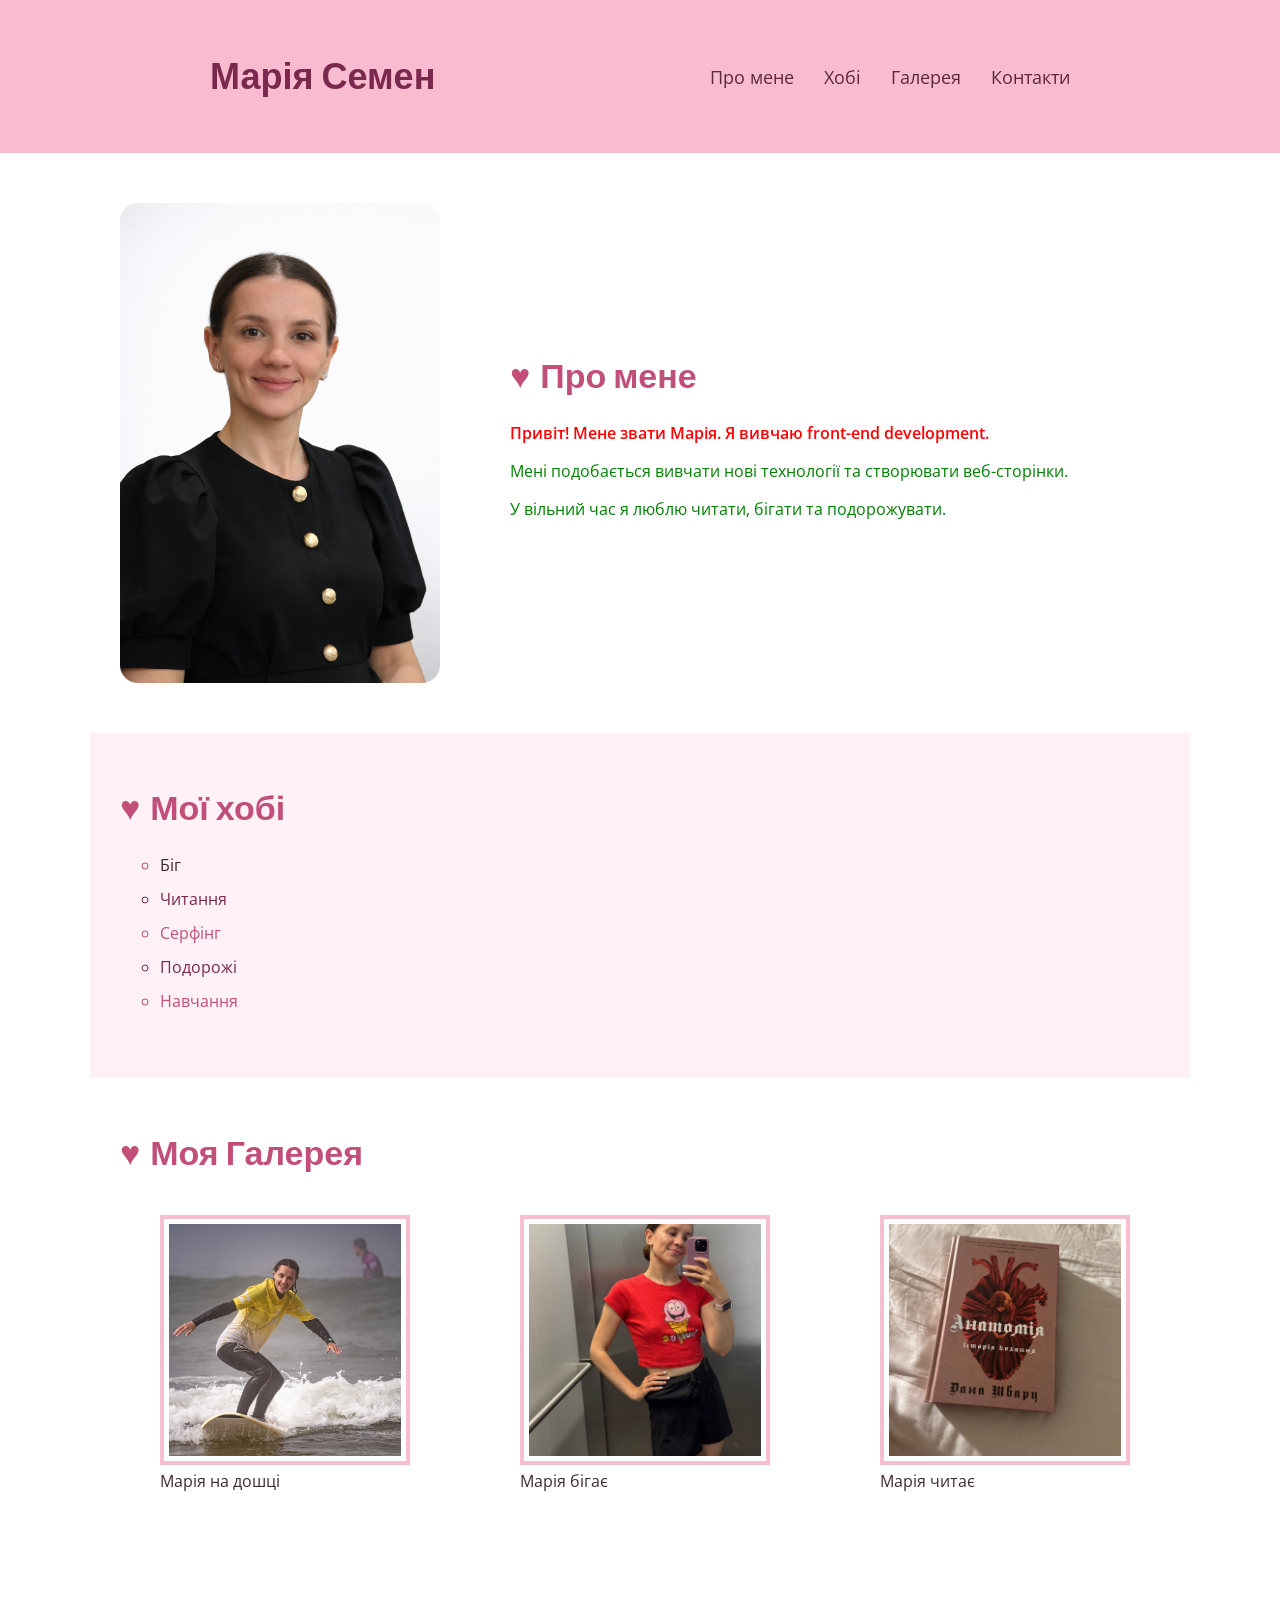
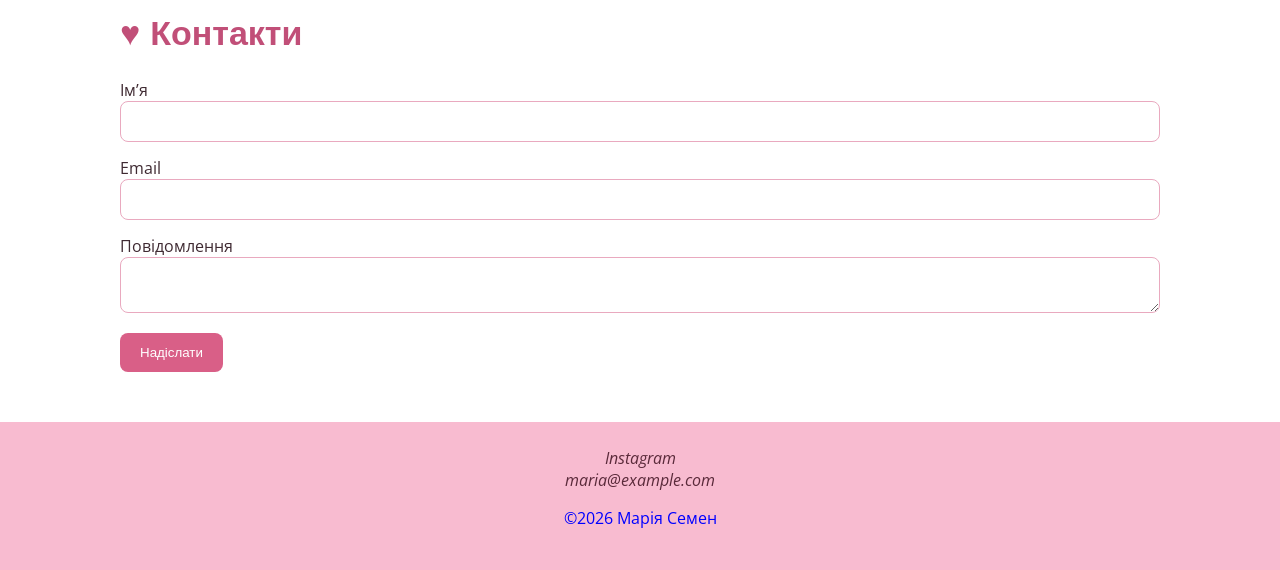
<file: index.html>
<!DOCTYPE html>
<html lang="uk">
<head>
    <meta charset="UTF-8">
    <meta name="viewport" content="width=device-width, initial-scale=1.0">
    <title>Моя сторінка</title>

    <link href="https://fonts.googleapis.com/css2?family=Open+Sans:wght@400;600&family=Poppins:wght@600;700&display=swap" rel="stylesheet">
    <link rel="stylesheet" href="style.css">
</head>

<body class="main-text">

<header class="header">
    <h1 class="heading main-title">Марія Семен</h1>

    <nav class="nav">
        <a class="nav-link" href="#about">Про мене</a>
        <a class="nav-link" href="#hobbies">Хобі</a>
        <a class="nav-link" href="#gallery">Галерея</a>
        <a class="nav-link" href="#contacts">Контакти</a>
    </nav>
</header>

<main>

    <section id="about" class="about">
        <img class="about-image" src="./images/Maria.png" alt="Фото Марії">

        <div class="about-content">
            <h2 class="heading section-title">Про мене</h2>

            <p id="specific-text" class="about-text">Привіт! Мене звати Марія. Я вивчаю front-end development.</p>

            <p class="about-text">
                Мені подобається вивчати нові технології та створювати веб-сторінки.
            </p>

            <p class="about-text">
                У вільний час я люблю читати, бігати та подорожувати.
            </p>
        </div>
    </section>

    <section id="hobbies" class="hobbies">
        <h2 class="heading section-title">Мої хобі</h2>

        <ul class="hobbies-list">
            <li class="hobbies-item">
                <a class="hobbies-link" href="https://www.strava.com" target="_blank">Біг</a>
            </li>
            <li class="hobbies-item">Читання</li>
            <li class="hobbies-item">Серфінг</li>
            <li class="hobbies-item">Подорожі</li>
            <li class="hobbies-item">Навчання</li>
        </ul>
    </section>

    <section id="gallery" class="gallery">
        <h2 class="heading section-title">Моя Галерея</h2>
        <div class="gallery-list">

        <figure class="gallery-item">
            <img class="gallery-image" src="./images/serf.jpg" alt="Марія Серфить" title="Серфінг">
            <figcaption class="gallery-caption">Марія на дошці</figcaption>
        </figure>

        <figure class="gallery-item">
            <img class="gallery-image" src="./images/run.jpg" alt="Марія Бігає" title="Біг">
            <figcaption class="gallery-caption">Марія бігає</figcaption>
        </figure>

        <figure class="gallery-item">
            <img class="gallery-image" src="./images/book.jpg" alt="Книга" title="Книга">
            <figcaption class="gallery-caption">Марія читає</figcaption>
        </figure>
    </div>
    </section>

    <section id="contacts" class="contacts">
        <h2 class="heading section-title">Контакти</h2>

        <form class="contact-form">

            <label class="form-label" for="name">Імʼя</label>
            <input class="form-input" type="text" id="name" name="name" required>

            <label class="form-label" for="email">Email</label>
            <input class="form-input" type="email" id="email" name="Email" required>

            <label class="form-label" for="message">Повідомлення</label>
            <textarea class="form-textarea" id="message" name="message" required></textarea>

            <button class="form-button" type="submit">Надіслати</button>

        </form>
    </section>

</main>

<footer class="footer">
    <address class="footer-address">
        <a class="footer-link" href="https://instagram.com" target="_blank">Instagram</a>
        <a class="footer-link" href="mailto:maria@example.com">maria@example.com</a>
    </address>

    <p class="footer-text">&copy;2026 Марія Семен</p>
</footer>

</body>
</html>
</file>
<file: style.css>
* {
    box-sizing: border-box;
}

.main-text {
    margin: 0;
    font-family: "Open Sans", sans-serif;
    color: #3f2a32;
}

.heading {
    font-family: "Poppins", sans-serif;
}

.header {
    background-color: #f8bbd0;
    padding: 25px 210px;

    display: flex;
    justify-content: space-between;
    align-items: center;
}

.main-title {
    color: #7a284d;
    font-size: 36px;
}

.nav {
    display: flex;
    gap: 30px;
    font-size: 18px;
}

.nav > .nav-link {
    color: #5a2a3a;
    text-decoration: none;
}

.nav-link:hover {
    color: #d94f7a;
}

.about {
    max-width: 1100px;
    margin: 0 auto;
    padding: 50px 30px;

    display: flex;
    align-items: center;
    gap: 50px;
}

.about-image {
    width: 320px;
    border-radius: 18px;
    margin-right: 20px;
}

.about-content {
    flex: 1;
}
.about-content > .about-text:first-of-type {
    font-weight: 600;
}

.section-title {
    color: #c14f78;
    font-size: 34px;
    margin-top: 0;
    margin-bottom: 20px;
}

.section-title::before {
    content: "♥";
    margin-right: 10px;
}

.hobbies {
    max-width: 1100px;
    margin: 0 auto;
    padding: 50px 30px;
    background-color: #fff1f5;
}

.hobbies-list {
    list-style-type: circle;
}

.hobbies-item {
    margin-bottom: 12px;
}

.hobbies-item:nth-child(odd) {
    color: #c14f78;
}

.hobbies-item:nth-child(even) {
    color: #7a284d;
}

.hobbies-link {
    color: #3f2a32;
    text-decoration: none;
}

.hobbies-link:hover {
    color: #e75480;
}

.gallery {
    max-width: 1100px;
    margin: 0 auto;
    padding: 50px 30px;
}

.gallery-image {
    width: 250px;
    height: 250px;
    object-fit: cover;
    border: 4px solid #f6bfd1;
    padding: 5px;
}
.gallery-list {
    display: flex;
    gap: 30px;
}

.contacts {
    max-width: 1100px;
    margin: 0 auto;
    padding: 50px 30px;
}

.form-input,
.form-textarea {
    width: 100%;
    padding: 12px;
    border: 1px solid #e9a9bf;
    border-radius: 8px;
    margin-bottom: 15px;
}

.form-button {
    background-color: #d95f87;
    color: white;
    padding: 12px 20px;
    border: none;
    border-radius: 8px;
    cursor: pointer;
}

.form-button:hover {
    background-color: #bd456e;
}

.footer {
    background-color: #f8bbd0;
    text-align: center;
    padding: 25px;
}

.footer-link {
    color: #5a2a3a;
    text-decoration: none;
    display: block;
}

.footer-link:hover {
    color: #d94f7a;
}

p {
    color: blue;
}

.about-text {
    color: green;
}

#specific-text {
    color: red;
}

@media (max-width: 768px) {

    .header {
        padding: 20px;
    }

    .nav {
        flex-wrap: wrap;
        gap: 15px;
    }

    .about {
        flex-direction: column;
        align-items: flex-start;
        gap: 20px;
    }

    .about-image {
        width: 100%;
        max-width: 320px;
        margin-right: 0;
    }

    .about,
    .hobbies,
    .gallery,
    .contacts {
        padding: 30px 20px;
    }

    .gallery-image {
        max-width: 100%;
        margin: 10px 0;
    }
}
</file>
